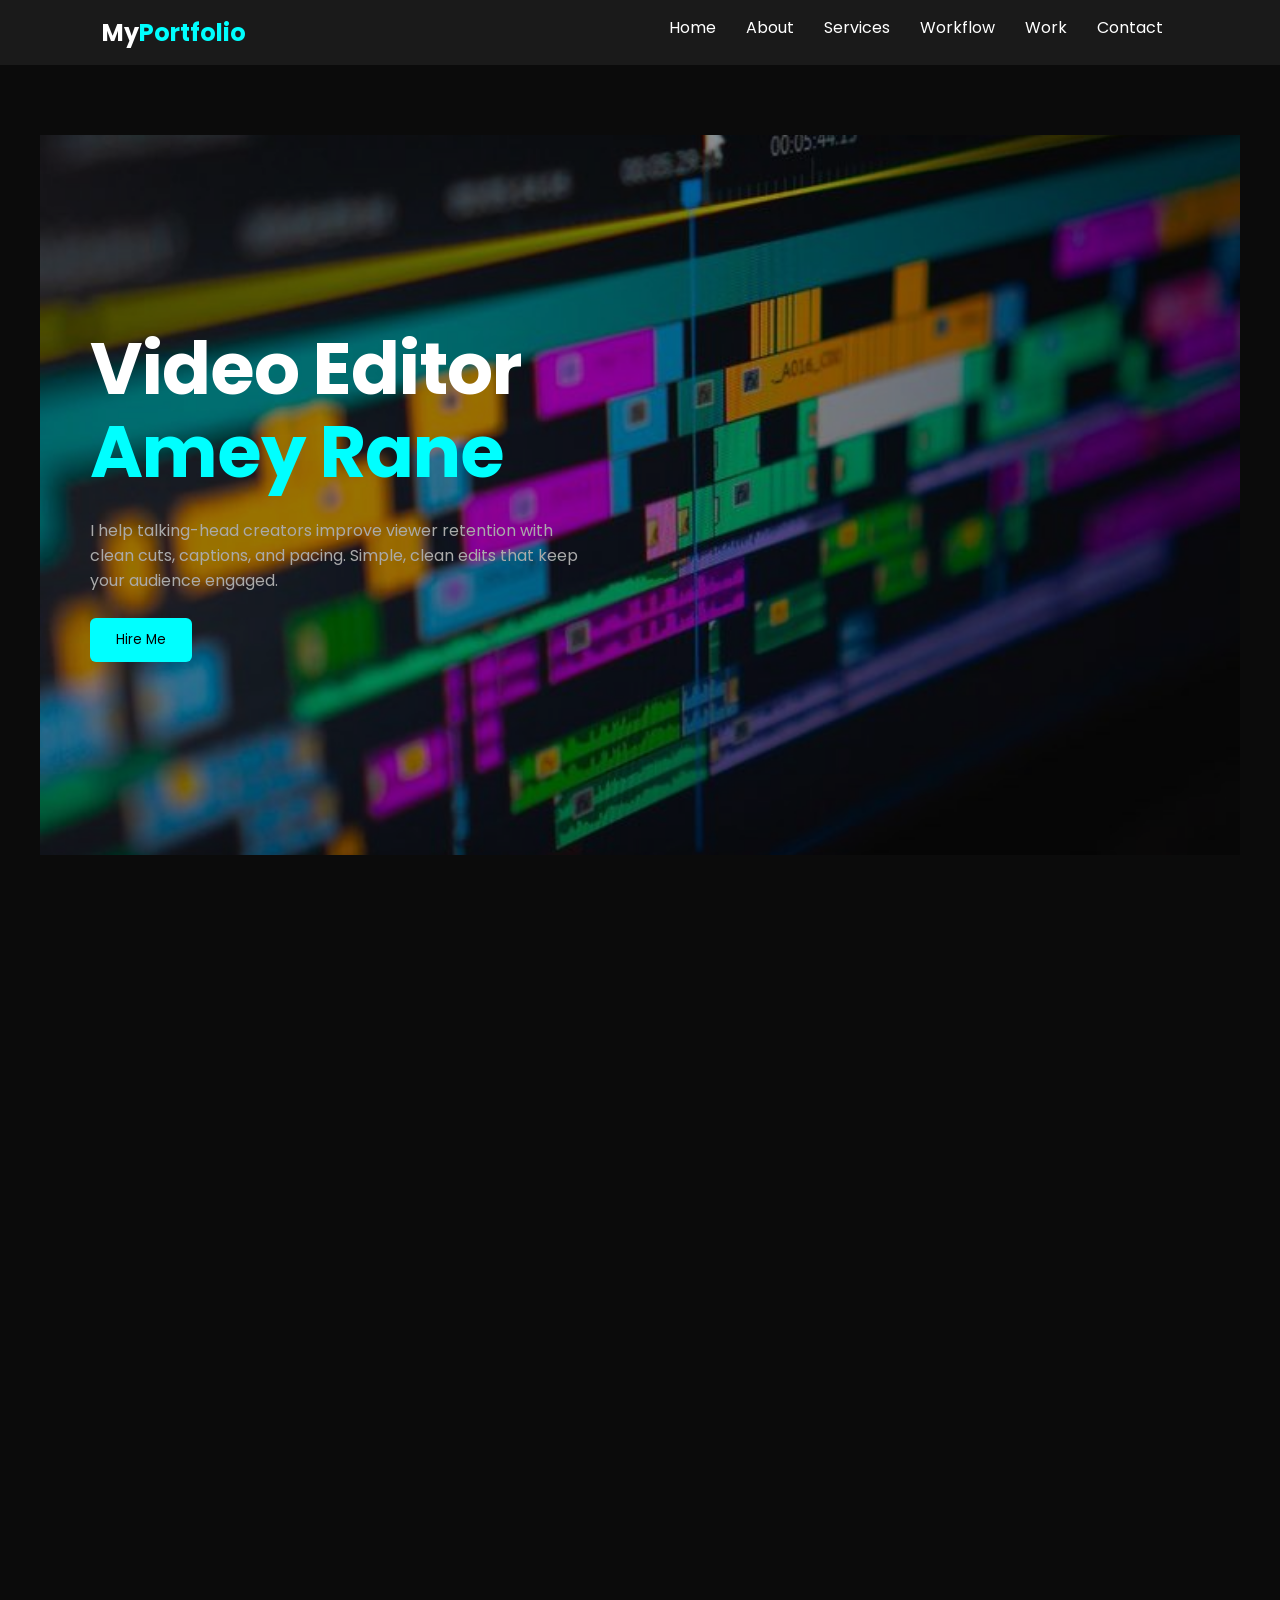
<file: index.html>
<!DOCTYPE html>
<html lang="en">
<head>
<meta charset="UTF-8">
<meta name="viewport" content="width=device-width, initial-scale=1.0">
<title>Amey Rane | Video Editor</title>

<link rel="stylesheet" href="style.css">
<link href="https://fonts.googleapis.com/css2?family=Poppins:wght@300;600&display=swap" rel="stylesheet">
<style>
/* --- About Me section text --- */
.about-steps {
    text-align: center;
    max-width: 700px;
    margin: 0 auto 15px auto;
    line-height: 1.6;
    font-size: 1rem;
}

/* --- Contact section intro --- */
.contact-intro {
    text-align: center;
    max-width: 700px;
    margin: 0 auto 15px auto;
    line-height: 1.6;
    font-size: 1rem;
}

/* --- Hero section setup --- */
.hero {
    position: relative;
    min-height: 80vh;
    display: flex;
    align-items: center;
    justify-content: flex-start;
    overflow: hidden;
    padding-left: 50px;
    margin-bottom: 40px;
}

.hero .image {
    position: absolute;
    top: 0;
    left: 0;
    width: 100%;
    height: 100%;
    background-size: cover;
    background-position: center;
    background-repeat: no-repeat;
    z-index: -1;
    background-image: url('image/Professional video editing time line.jpg');
}

/* Optional overlay to darken the background for readability */
.hero::after {
    content: '';
    position: absolute;
    top:0; left:0;
    width: 100%;
    height: 100%;
    background-color: rgba(0,0,0,0.4);
    z-index: 0;
}

/* Make sure text is above overlay */
.hero .text {
    position: relative;
    z-index: 1;
    text-align: left;
}

/* --- Services section boxes --- */
.services-grid {
    display: flex;
    flex-wrap: wrap;
    justify-content: center;
    gap: 20px;
    margin-bottom: 40px;
}

.service {
    background-color: #222; /* same greyish-black as Contact section */
    padding: 20px;
    border-radius: 10px;
    min-width: 150px;
    text-align: center;
    font-weight: 600;
}

/* --- Workflow steps --- */
.workflow-steps {
    display: flex;
    flex-wrap: wrap;
    justify-content: center;
    gap: 20px;
    margin-bottom: 40px;
}

.step {
    background-color: #222; /* same greyish-black as Contact section */
    padding: 20px;
    border-radius: 10px;
    min-width: 200px;
    color: #fff;
}

/* --- Portfolio choice grid --- */
.choice-grid {
    display: flex;
    justify-content: center;
    gap: 120px;
    margin-bottom: 40px;
}

.choice {
    cursor: pointer;
    background-color: #111;
    padding: 20px;
    border-radius: 10px;
    min-width: 200px;
    text-align: center;
    color: black;
    transition: all 0.3s ease;
}

.choice:hover {
    background-color: #0ff;
    color: #000;
}

/* --- Contact steps --- */
.contact-steps {
    display: flex;
    flex-wrap: wrap;
    justify-content: center;
    gap: 20px;
    margin-bottom: 40px;
}

.contact-steps .step {
    background-color: #222; /* greyish-black */
    padding: 20px;
    border-radius: 10px;
    min-width: 200px;
    color: #fff;
}
</style>
</head>

<body>

<nav>
    <h2 class="logo">My<span>Portfolio</span></h2>
    <ul>
        <li onclick="scrollToSection('hero')">Home</li>
        <li onclick="scrollToSection('about')">About</li>
        <li onclick="scrollToSection('services')">Services</li>
        <li onclick="scrollToSection('workflow')">Workflow</li>
        <li onclick="scrollToSection('portfolio')">Work</li>
        <li onclick="scrollToSection('contact')">Contact</li>
    </ul>
</nav>

<section id="hero">
    <div class="container hero reveal">
        <div class="text">
            <h1>Video Editor <br><span>Amey Rane</span></h1>
            <p>I help talking-head creators improve viewer retention with clean cuts, captions, and pacing. Simple, clean edits that keep your audience engaged.</p>
            <button onclick="scrollToSection('contact')">Hire Me</button>
        </div>

        <div class="image"></div>
    </div>
</section>

<section id="about">
    <div class="container about reveal">
        <h2>About Me</h2>
        <div class="about-steps">
            <p>I’m a video editor focused on clean, minimal edits for talking-head content. I create smooth, engaging videos that improve clarity and retention, currently working with DaVinci Resolve.</p>
        </div>
    </div>
</section>

<section id="services">
    <div class="container services reveal">
        <h2>My Services</h2>

        <p style="text-align: center; margin-bottom: 30px;">
            Talking-head video editing focused on clean cuts, clear captions, and smooth pacing.<br>
            I help creators turn raw footage into engaging short-form content.
        </p>

        <div class="services-grid">
            <div class="service">
                <p>Clean cuts & pacing</p>
            </div>
            <div class="service">
                <p>Caption styling</p>
            </div>
            <div class="service">
                <p>B-roll placement</p>
            </div>
            <div class="service">
                <p>Basic text animations</p>
            </div>
        </div>
    </div>
</section>

<section id="workflow">
    <div class="container workflow reveal">
        <h2>My Workflow</h2>

        <div class="workflow-steps">
            <div class="step">
                <h3>1. Share your footage</h3>
                <p>Send your raw clips along with any references or instructions.</p>
            </div>
            <div class="step">
                <h3>2. First draft</h3>
                <p>I edit a clean version with cuts, captions, and pacing.</p>
            </div>
            <div class="step">
                <h3>3. Feedback & revisions</h3>
                <p>You review the draft and I refine it based on your feedback.</p>
            </div>
            <div class="step">
                <h3>4. Final delivery</h3>
                <p>You receive the polished video, ready to post.</p>
            </div>
        </div>
    </div>
</section>

<section id="portfolio">
    <div class="container portfolio reveal">
        <h2>Featured Work</h2>
        <div class="choice-grid">
            <div class="choice" onclick="goToPage('short.html')">
                <h3>Short-form Content</h3>
            </div>
            <div class="choice" onclick="goToPage('motion.html')">
                <h3>Motion Graphics</h3>
            </div>
        </div>
    </div>
</section>

<section id="contact">
    <div class="container contact reveal">
        <h2>Contact Me</h2>

        <div class="contact-intro">
            <p>Ready to improve your content?<br>Reach out to get started.</p>
        </div>

        <div class="workflow-steps contact-steps">
            <div class="step">
                <p>Email: <a href="https://mail.google.com/mail/?view=cm&fs=1&to=ameyrane1001@gmail.com" target="_blank">ameyrane1001@gmail.com</a></p>
            </div>
            <div class="step">
                <p>Phone/WhatsApp: <a href="https://wa.me/+917498348552">+91 74983 48552</a></p>
            </div>
            <div class="step">
                <p>Instagram: <a href="https://instagram.com/cleancut.edit" target="_blank">@cleancut.edit</a></p>
            </div>
        </div>
    </div>
</section>

<script src="script.js"></script>
</body>
</html>
</file>
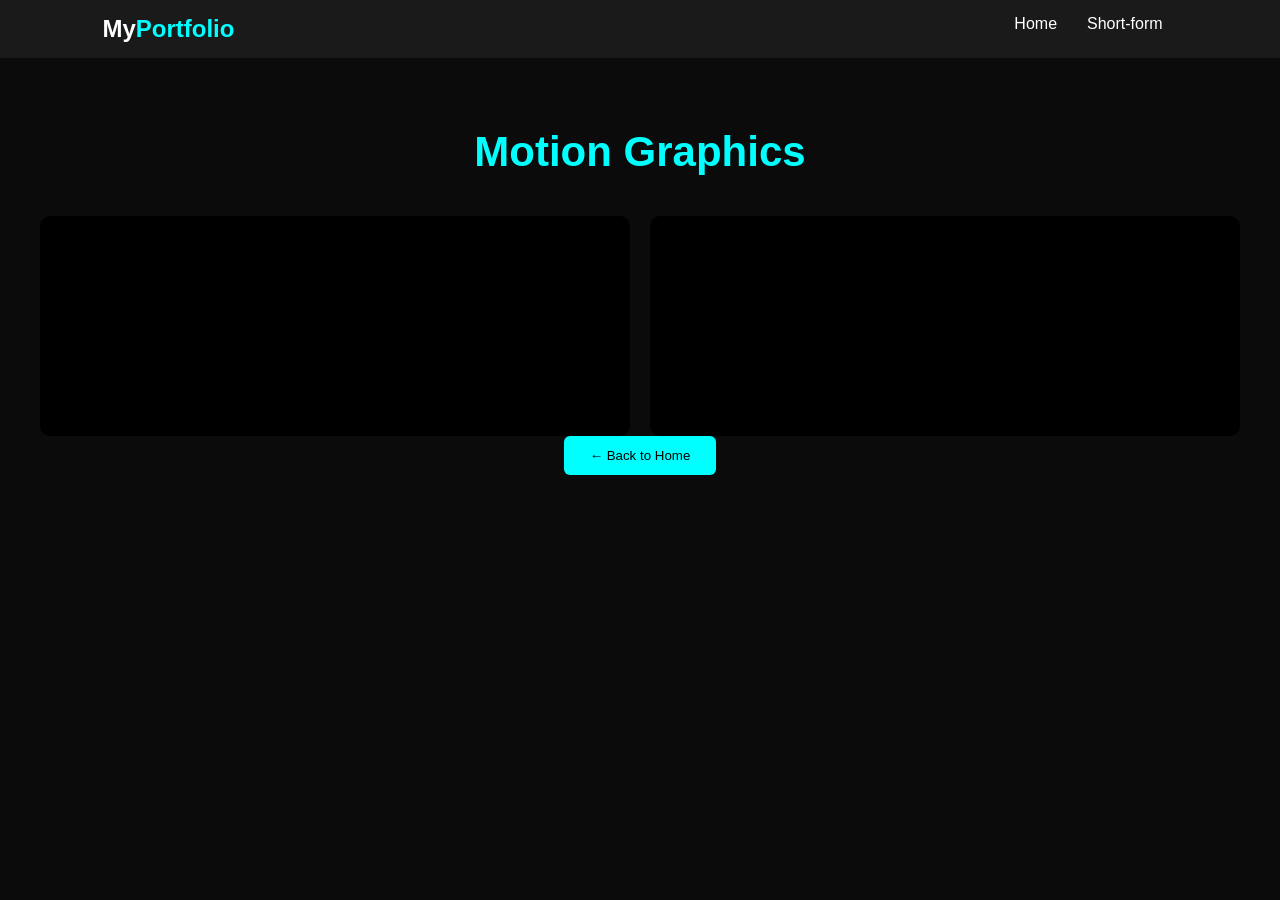
<file: motion.html>
<!DOCTYPE html>
<html lang="en">
<head>
<meta charset="UTF-8">
<meta name="viewport" content="width=device-width, initial-scale=1.0">
<title>Motion Graphics</title>
<link rel="stylesheet" href="style.css">

<style>
.project video {
    width: 100%;
    height: 100%;
    object-fit: contain;
    border-radius: 10px;
    background-color: black;
    cursor: pointer;
}
</style>

</head>

<body>

<nav>
    <h2 class="logo">My<span>Portfolio</span></h2>
    <ul>
        <li onclick="goToPage('index.html#portfolio')">Home</li>
        <li onclick="goToPage('short.html')">Short-form</li>
    </ul>
</nav>

<section>
    <div class="container portfolio reveal">

        <h2>Motion Graphics</h2>

        <div class="portfolio-grid">

            <div class="project">
                <video src="projects/motion2.mp4" muted loop></video>
                <div class="overlay"><p>UI Loading Bar Animation</p></div>
            </div>

            <div class="project">
                <video src="projects/motion1.mp4" muted loop></video>
                <div class="overlay"><p>Typography Animation</p></div>
            </div>

        </div>

        <button onclick="goToSection()">← Back to Home</button>

    </div>
</section>

<script>
// Hover preview
document.querySelectorAll("video").forEach(video => {

    video.addEventListener("mouseenter", () => {
        video.muted = true;
        video.play();
    });

    video.addEventListener("mouseleave", () => {
        video.pause();
        video.currentTime = 0;
    });

    // Click for restart + fullscreen + sound
    video.addEventListener("click", () => {
        video.currentTime = 0;
        video.muted = false;
        video.play();

        if (video.requestFullscreen) {
            video.requestFullscreen();
        } else if (video.webkitRequestFullscreen) {
            video.webkitRequestFullscreen();
        } else if (video.msRequestFullscreen) {
            video.msRequestFullscreen();
        }
    });

});
</script>

<script src="script.js"></script>

</body>
</html>
</file>
<file: style.css>
* {
    margin: 0;
    padding: 0;
    box-sizing: border-box;
    font-family: 'Poppins', sans-serif;
}

html {
    scroll-behavior: smooth;
}

body {
    background: #0b0b0b;
    color: white;
    opacity: 0;
    animation: fadeIn 1s ease forwards;
}

@keyframes fadeIn {
    to { opacity: 1; }
}

/* NAV - smaller height */
nav {
    position: sticky;
    top: 0;
    background: #1a1a1a;  /* black-cyan theme */
    display: flex;
    justify-content: space-between;
    padding: 15px 8%;
    z-index: 1000;
}

.logo span {
    color: #00ffff;
}

nav ul {
    display: flex;
    list-style: none;
}

nav ul li {
    margin: 0 15px;
    cursor: pointer;
    position: relative;
    transition: 0.3s;
}

nav ul li:hover {
    color: #00ffff;
}

nav ul li::after {
    content: "";
    position: absolute;
    width: 0%;
    height: 2px;
    background: #00ffff;
    left: 0;
    bottom: -5px;
    transition: 0.3s;
}

nav ul li:hover::after {
    width: 100%;
}

/* SECTION */
section {
    padding: 70px 20px;
    display: flex;
    justify-content: center;
}

.container {
    max-width: 1200px;
    width: 100%;
}

/* SECTION TITLES */
section h2 {
    font-size: 42px;
    color: #00ffff;
    text-align: center;
    margin-bottom: 40px;
}

/* HERO */
.hero {
    display: flex;
    align-items: center;
    justify-content: space-between;
    gap: 40px;
}

.hero h1 {
    font-size: 72px;
    line-height: 1.15;
    letter-spacing: -1px;
    margin-bottom: 25px;
}

.hero span {
    color: #00ffff;
}

.hero p {
    margin-bottom: 25px;
    color: #aaa;
    max-width: 500px;
}

button {
    padding: 12px 26px;
    border: none;
    border-radius: 6px;
    background: #00ffff;
    cursor: pointer;
    transition: 0.25s;
}

button:hover,
button:active {
    transform: translateY(-2px);
    box-shadow: 0 0 10px rgba(0,255,255,0.3);
}

/* IMAGE */
.image img {
    width: 300px;
    border-radius: 12px;
    transition: 0.3s;
}

.image img:hover {
    transform: scale(1.03);
}

/* FLEX SECTIONS */
.about-steps,
.services-grid,
.workflow-steps,
.contact-steps {
    display: flex;
    justify-content: center;
    gap: 40px;
    flex-wrap: wrap;
}

.about-steps .step,
.services-grid .service,
.workflow-steps .step,
.contact-steps .step {
    background: #111;
    padding: 20px;
    border-radius: 12px;
    max-width: 400px;
    text-align: center;
    transition: 0.25s;
}

.about-steps .step:hover,
.services-grid .service:hover,
.workflow-steps .step:hover,
.contact-steps .step:hover,
.about-steps .step:active,
.services-grid .service:active,
.workflow-steps .step:active,
.contact-steps .step:active {
    transform: translateY(-4px);
    box-shadow: 0 6px 18px rgba(0,255,255,0.15);
}

/* PORTFOLIO */
.portfolio {
    text-align: center;
}

/* FEATURED WORK */
.choice-grid {
    display: flex;
    justify-content: center;
    gap: 120px;
    flex-wrap: wrap;
}

.choice {
    height: 140px;
    width: 220px;
    background: linear-gradient(135deg, #00ffff, #00bfff);
    border-radius: 30px;
    display: flex;
    justify-content: center;
    align-items: center;
    cursor: pointer;
    border: 1px solid #00bfff;
    transition: 0.3s;
    font-size: 1.2rem;
    font-weight: 600;
    color: black;
}

.choice:hover,
.choice:active {
    transform: translateY(-6px);
    box-shadow: 0 8px 25px rgba(0,255,255,0.3);
    background: linear-gradient(135deg, #00bfff, #00ffff);
}

/* GRID */
.portfolio-grid {
    display: grid;
    grid-template-columns: repeat(2, 1fr);
    gap: 20px;
}

.portfolio-grid .project:last-child:nth-child(odd) {
    grid-column: 1 / -1;
    justify-self: center;
    width: 50%;
}

.project {
    height: 220px;
    background: #111;
    border-radius: 12px;
    position: relative;
    transition: 0.25s;
}

.project:hover,
.project:active {
    transform: translateY(-3px);
    box-shadow: 0 6px 15px rgba(0,255,255,0.4);
}

.overlay {
    position: absolute;
    bottom: 0;
    width: 100%;
    padding: 15px;
    background: linear-gradient(transparent, rgba(0,0,0,0.9));
    opacity: 0;
    transform: translateY(10px);
    transition: 0.3s;
}

.project:hover .overlay,
.project:active .overlay {
    opacity: 1;
    transform: translateY(0);
}

/* REVEAL */
.reveal {
    opacity: 0;
    transform: translateY(40px);
    transition: 0.8s ease;
}

.reveal.active {
    opacity: 1;
    transform: translateY(0);
}

/* ========================= */
/* 📱 MOBILE OPTIMIZATION (UPDATED ONLY) */
/* ========================= */

@media(max-width:768px) {

    section {
        padding: 60px 15px;
    }

    nav {
        flex-direction: column;
        align-items: center;
        padding: 12px 5%;
    }

    nav ul {
        flex-wrap: wrap;
        justify-content: center;
        margin-top: 10px;
        gap: 10px;
    }

    nav ul li {
        margin: 5px 10px;
        font-size: 14px;
    }

    .hero {
        flex-direction: column;
        text-align: center;
        gap: 20px;
        padding-left: 0 !important;
    }

    .hero .text {
        text-align: center;
    }

    .hero h1 {
        font-size: 32px;
    }

    .hero p {
        font-size: 15px;
        max-width: 100%;
    }

    button {
        width: 85%;
        max-width: 260px;
    }

    .services-grid,
    .workflow-steps,
    .contact-steps {
        flex-direction: column;
        align-items: center;
        gap: 20px;
    }

    .service,
    .step {
        width: 90%;
        max-width: 340px;
    }

    .choice-grid {
        flex-direction: column;
        gap: 25px;
    }

    .choice {
        width: 90%;
        max-width: 320px;
        height: 120px;
        margin: auto;
        font-size: 1rem;
    }

    .portfolio-grid {
        grid-template-columns: 1fr;
        gap: 25px;
    }

    .project {
        width: 90%;
        max-width: 340px;
        height: auto;
        margin: auto;
    }

    .project video {
        width: 100%;
        height: auto;
    }

}
</file>
